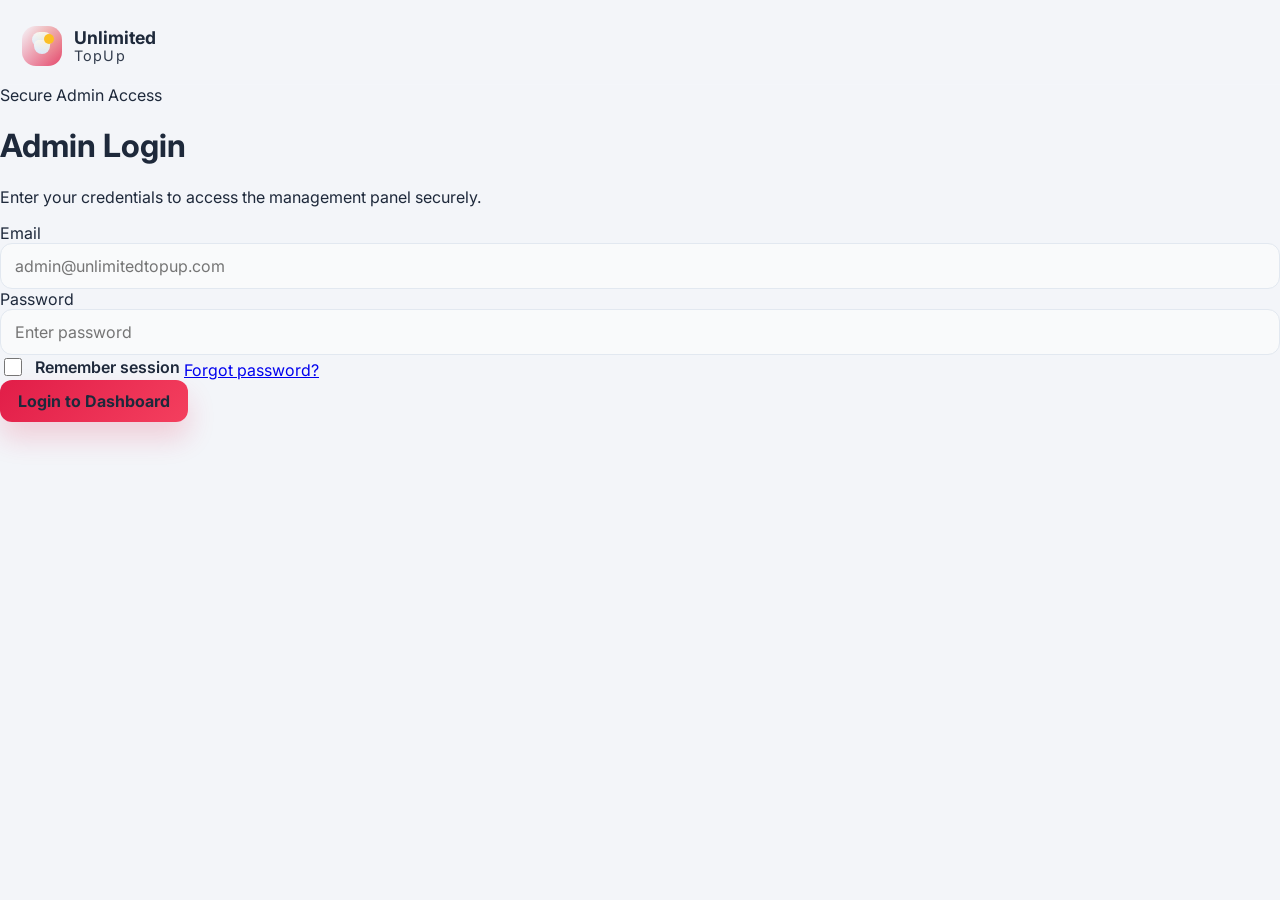
<file: admin/index.html>
<!DOCTYPE html>
<html lang="en">
  <head>
    <meta charset="UTF-8" />
    <meta name="viewport" content="width=device-width, initial-scale=1.0" />
    <title>Unlimited TopUp Admin</title>
    <meta name="description" content="Admin dashboard and management panel for Unlimited TopUp" />
    <link rel="preconnect" href="https://fonts.googleapis.com" />
    <link rel="preconnect" href="https://fonts.gstatic.com" crossorigin />
    <link href="https://fonts.googleapis.com/css2?family=Inter:wght@400;500;600;700;800;900&display=swap" rel="stylesheet" />
    <link rel="stylesheet" href="styles.css" />
  </head>
  <body class="admin-body">
    <div class="app-shell">
      <aside class="sidebar">
        <div class="brand-box">
          <div class="brand-mark">
            <span class="helmet"></span>
            <span class="light"></span>
          </div>
          <div class="brand-copy">
            <strong>Unlimited</strong>
            <span>TopUp</span>
          </div>
        </div>

        <nav class="sidebar-nav" aria-label="Sidebar navigation">
          <button class="nav-item active" data-section="overview">
            <span>▣</span>
            <span>Overview</span>
          </button>
          <button class="nav-item" data-section="orders">
            <span>🧾</span>
            <span>Orders</span>
          </button>
          <button class="nav-item" data-section="users">
            <span>👥</span>
            <span>Users</span>
          </button>
          <button class="nav-item" data-section="payments">
            <span>💳</span>
            <span>Payments</span>
          </button>
          <button class="nav-item" data-section="products">
            <span>📦</span>
            <span>Products</span>
          </button>
          <button class="nav-item" data-section="banners">
            <span>📣</span>
            <span>Notice & Banners</span>
          </button>
          <button class="nav-item" data-section="security">
            <span>🔐</span>
            <span>Security</span>
          </button>
        </nav>

        <div class="sidebar-footer">
          <div class="status-pill online">
            <span class="dot"></span>
            System Live
          </div>
        </div>
      </aside>

      <div class="main-panel">
        <header class="topbar">
          <div>
            <p class="topbar-kicker">Management Console</p>
            <h1>Administrator Dashboard</h1>
          </div>

          <div class="topbar-actions">
            <button class="icon-btn" aria-label="Notifications">🔔</button>
            <div class="profile-pill">
              <div class="avatar">AS</div>
              <div class="profile-meta">
                <strong>Admin Staff</strong>
                <small>superadmin@topupbd.com</small>
              </div>
            </div>
            <button class="btn btn-ghost logout-btn">Logout</button>
          </div>
        </header>

        <main class="content-wrap">
          <section id="overview" class="page-section active">
            <div class="page-head">
              <div>
                <span class="page-tag">Overview</span>
                <h2>Welcome back, Admin</h2>
              </div>
              <button class="btn btn-primary" data-open-modal="productModal">New Product</button>
            </div>

            <div class="stats-grid" id="statsGrid"></div>

            <div class="chart-grid">
              <div class="panel-card">
                <div class="panel-head">
                  <h3>Sales Overview</h3>
                  <span class="trend up">+18.6%</span>
                </div>
                <div class="chart-box line-chart" aria-label="Sales chart">
                  <svg viewBox="0 0 420 180" preserveAspectRatio="none">
                    <defs>
                      <linearGradient id="salesFill" x1="0" x2="0" y1="0" y2="1">
                        <stop offset="0%" stop-color="#e11d48" stop-opacity="0.22"/>
                        <stop offset="100%" stop-color="#e11d48" stop-opacity="0.01"/>
                      </linearGradient>
                    </defs>
                    <path d="M0 150 C40 130, 90 140, 120 100 S180 70, 220 80 S290 30, 320 60 S380 70, 420 25 L420 180 L0 180 Z" fill="url(#salesFill)"/>
                    <path d="M0 150 C40 130, 90 140, 120 100 S180 70, 220 80 S290 30, 320 60 S380 70, 420 25" fill="none" stroke="#e11d48" stroke-width="4" stroke-linecap="round"/>
                  </svg>
                </div>
              </div>

              <div class="panel-card">
                <div class="panel-head">
                  <h3>Order Status</h3>
                  <span class="trend neutral">Live</span>
                </div>
                <div class="donut-wrap">
                  <div class="donut-chart">
                    <div class="donut-center">
                      <strong>1,248</strong>
                      <small>Orders</small>
                    </div>
                  </div>
                  <ul class="legend-list">
                    <li><span class="legend-dot green"></span> Approved <strong>62%</strong></li>
                    <li><span class="legend-dot amber"></span> Pending <strong>24%</strong></li>
                    <li><span class="legend-dot red"></span> Cancelled <strong>14%</strong></li>
                  </ul>
                </div>
              </div>
            </div>

            <div class="panel-card table-panel">
              <div class="panel-head">
                <h3>Recent Orders</h3>
                <button class="text-btn" data-section="orders">View all</button>
              </div>
              <div class="table-wrap">
                <table>
                  <thead>
                    <tr>
                      <th>Order ID</th>
                      <th>User</th>
                      <th>Package</th>
                      <th>Amount</th>
                      <th>Method</th>
                      <th>Status</th>
                    </tr>
                  </thead>
                  <tbody id="recentOrdersTable"></tbody>
                </table>
              </div>
            </div>
          </section>

          <section id="orders" class="page-section">
            <div class="page-head">
              <div>
                <span class="page-tag">Orders</span>
                <h2>Order Management</h2>
              </div>
              <button class="btn btn-primary" data-open-modal="orderModal">Add Order</button>
            </div>

            <div class="panel-card table-panel">
              <div class="panel-head flex-head">
                <h3>All Top-Up Orders</h3>
                <div class="actions-group">
                  <input type="search" class="search-box" id="orderSearch" placeholder="Search order..." />
                </div>
              </div>
              <div class="table-wrap">
                <table>
                  <thead>
                    <tr>
                      <th>Order ID</th>
                      <th>User Name</th>
                      <th>Game UID</th>
                      <th>Package</th>
                      <th>Amount</th>
                      <th>Payment</th>
                      <th>Status</th>
                      <th>Action</th>
                    </tr>
                  </thead>
                  <tbody id="ordersTable"></tbody>
                </table>
              </div>
              <div class="pagination-row" id="ordersPagination"></div>
            </div>
          </section>

          <section id="users" class="page-section">
            <div class="page-head">
              <div>
                <span class="page-tag">Users</span>
                <h2>User Management</h2>
              </div>
              <button class="btn btn-primary" data-open-modal="userModal">Add User</button>
            </div>

            <div class="panel-card table-panel">
              <div class="panel-head flex-head">
                <h3>Registered Customers</h3>
                <div class="actions-group">
                  <input type="search" class="search-box" id="userSearch" placeholder="Search user..." />
                </div>
              </div>
              <div class="table-wrap">
                <table>
                  <thead>
                    <tr>
                      <th>Name</th>
                      <th>Email</th>
                      <th>Phone</th>
                      <th>Wallet</th>
                      <th>Joined</th>
                      <th>Status</th>
                      <th>Action</th>
                    </tr>
                  </thead>
                  <tbody id="usersTable"></tbody>
                </table>
              </div>
              <div class="pagination-row" id="usersPagination"></div>
            </div>
          </section>

          <section id="payments" class="page-section">
            <div class="page-head">
              <div>
                <span class="page-tag">Payments</span>
                <h2>Add Money Verification</h2>
              </div>
            </div>

            <div class="panel-card table-panel">
              <div class="panel-head">
                <h3>Manual Deposit Requests</h3>
              </div>
              <div class="table-wrap">
                <table>
                  <thead>
                    <tr>
                      <th>TrxID</th>
                      <th>User</th>
                      <th>Sender</th>
                      <th>Method</th>
                      <th>Amount</th>
                      <th>Status</th>
                      <th>Action</th>
                    </tr>
                  </thead>
                  <tbody id="paymentsTable"></tbody>
                </table>
              </div>
            </div>
          </section>

          <section id="products" class="page-section">
            <div class="page-head">
              <div>
                <span class="page-tag">Products</span>
                <h2>Package Management</h2>
              </div>
              <button class="btn btn-primary" data-open-modal="productModal">Add Package</button>
            </div>

            <div class="product-manage-grid" id="productsGrid"></div>
          </section>

          <section id="banners" class="page-section">
            <div class="page-head">
              <div>
                <span class="page-tag">Notice & Banners</span>
                <h2>Homepage Configuration</h2>
              </div>
              <button class="btn btn-primary" id="saveNoticeBtn">Save Changes</button>
            </div>

            <div class="config-grid">
              <div class="panel-card">
                <div class="panel-head">
                  <h3>Scrolling Notice</h3>
                </div>
                <label class="field-block">
                  <span>Homepage Notice Text</span>
                  <textarea id="noticeText" rows="5">🎉 সেরা ডেলিভারি, নিরাপদ পেমেন্ট, ২৪/৭ সাপোর্ট — Unlimited TopUp এ আজই অর্ডার করুন!</textarea>
                </label>
              </div>

              <div class="panel-card">
                <div class="panel-head">
                  <h3>Promotional Banner</h3>
                </div>
                <form id="bannerForm" class="stack-form">
                  <label class="field-block">
                    <span>Banner Title</span>
                    <input type="text" id="bannerTitle" value="Free Fire Diamond Offer" />
                  </label>
                  <label class="field-block">
                    <span>Banner Subtitle</span>
                    <input type="text" id="bannerSubtitle" value="Get up to 30% off on premium offers" />
                  </label>
                  <label class="field-block">
                    <span>CTA Label</span>
                    <input type="text" id="bannerCta" value="Shop Now" />
                  </label>
                  <label class="checkbox-row">
                    <input type="checkbox" id="bannerActive" checked />
                    <span>Banner is active</span>
                  </label>
                </form>
              </div>
            </div>
          </section>

          <section id="security" class="page-section">
            <div class="page-head">
              <div>
                <span class="page-tag">Security</span>
                <h2>Access Control</h2>
              </div>
            </div>

            <div class="security-grid">
              <div class="panel-card">
                <div class="panel-head">
                  <h3>Session Security</h3>
                </div>
                <ul class="info-list">
                  <li><strong>Login status:</strong> Verified</li>
                  <li><strong>Protected routes:</strong> Enabled</li>
                  <li><strong>Last session:</strong> Today, 09:48 AM</li>
                  <li><strong>Session timeout:</strong> 30 minutes</li>
                </ul>
              </div>

              <div class="panel-card">
                <div class="panel-head">
                  <h3>Admin Logs</h3>
                </div>
                <ul class="activity-list">
                  <li>Updated product pricing — 10 minutes ago</li>
                  <li>Approved deposit request TRX-4091 — 18 minutes ago</li>
                  <li>Blocked user — 1 hour ago</li>
                  <li>Updated homepage notice — 2 hours ago</li>
                </ul>
              </div>
            </div>
          </section>
        </main>
      </div>
    </div>

    <div class="modal" id="orderModal" aria-hidden="true">
      <div class="modal-card">
        <div class="modal-head">
          <h3>Order Form</h3>
          <button class="close-modal" type="button" aria-label="Close modal">×</button>
        </div>
        <form class="modal-form" id="orderForm">
          <label>
            <span>User Name</span>
            <input type="text" name="userName" placeholder="e.g. Sakib Ahmed" />
          </label>
          <label>
            <span>Game UID</span>
            <input type="text" name="gameUid" placeholder="e.g. 987654321" />
          </label>
          <label>
            <span>Package</span>
            <input type="text" name="packageName" placeholder="e.g. 25 Diamond" />
          </label>
          <label>
            <span>Amount</span>
            <input type="number" name="amount" placeholder="৳" />
          </label>
          <label>
            <span>Payment Method</span>
            <select name="method">
              <option>bKash</option>
              <option>Nagad</option>
              <option>Rocket</option>
              <option>Visa</option>
            </select>
          </label>
          <label>
            <span>Status</span>
            <select name="status">
              <option>Approved</option>
              <option>Processing</option>
              <option>Pending</option>
              <option>Cancelled</option>
            </select>
          </label>
          <div class="modal-actions">
            <button class="btn btn-ghost close-modal" type="button">Cancel</button>
            <button class="btn btn-primary" type="submit">Save Order</button>
          </div>
        </form>
      </div>
    </div>

    <div class="modal" id="userModal" aria-hidden="true">
      <div class="modal-card">
        <div class="modal-head">
          <h3>User Form</h3>
          <button class="close-modal" type="button" aria-label="Close modal">×</button>
        </div>
        <form class="modal-form" id="userForm">
          <label>
            <span>Name</span>
            <input type="text" name="name" placeholder="Full name" />
          </label>
          <label>
            <span>Email</span>
            <input type="email" name="email" placeholder="name@example.com" />
          </label>
          <label>
            <span>Phone</span>
            <input type="tel" name="phone" placeholder="+880..." />
          </label>
          <label>
            <span>Wallet Balance</span>
            <input type="number" name="wallet" placeholder="৳" />
          </label>
          <div class="modal-actions">
            <button class="btn btn-ghost close-modal" type="button">Cancel</button>
            <button class="btn btn-primary" type="submit">Save User</button>
          </div>
        </form>
      </div>
    </div>

    <div class="modal" id="productModal" aria-hidden="true">
      <div class="modal-card">
        <div class="modal-head">
          <h3>Package Form</h3>
          <button class="close-modal" type="button" aria-label="Close modal">×</button>
        </div>
        <form class="modal-form" id="productForm">
          <label>
            <span>Package Name</span>
            <input type="text" name="productName" placeholder="Weekly Membership" />
          </label>
          <label>
            <span>Category</span>
            <select name="category">
              <option>Diamonds</option>
              <option>Memberships</option>
              <option>Likes</option>
              <option>Level Up</option>
            </select>
          </label>
          <label>
            <span>Price</span>
            <input type="number" name="price" placeholder="৳" />
          </label>
          <label>
            <span>Discount Tag</span>
            <input type="text" name="discount" placeholder="Hot, New, Best Value" />
          </label>
          <label>
            <span>Status</span>
            <select name="active">
              <option value="Active">Active</option>
              <option value="Inactive">Inactive</option>
            </select>
          </label>
          <div class="modal-actions">
            <button class="btn btn-ghost close-modal" type="button">Cancel</button>
            <button class="btn btn-primary" type="submit">Save Package</button>
          </div>
        </form>
      </div>
    </div>

    <script src="script.js"></script>
  </body>
</html>
</file>
<file: admin/styles.css>
:root {
  --bg: #f3f5f9;
  --panel: #ffffff;
  --panel-soft: #f9fafb;
  --navy: #0f172a;
  --navy-2: #111827;
  --sidebar: #0b1220;
  --sidebar-2: #111c2d;
  --muted: #64748b;
  --text: #1e293b;
  --line: #e2e8f0;
  --primary: #e11d48;
  --primary-soft: rgba(225, 29, 72, 0.1);
  --gold: #fbbf24;
  --gold-soft: rgba(251, 191, 36, 0.14);
  --green: #10b981;
  --green-soft: rgba(16, 185, 129, 0.12);
  --amber: #f59e0b;
  --amber-soft: rgba(245, 158, 11, 0.12);
  --red: #ef4444;
  --red-soft: rgba(239, 68, 68, 0.12);
  --shadow: 0 18px 40px rgba(15, 23, 42, 0.08);
  --radius: 20px;
}

* {
  box-sizing: border-box;
}

html {
  scroll-behavior: smooth;
}

body {
  margin: 0;
  font-family: "Inter", sans-serif;
  background: var(--bg);
  color: var(--text);
}

button,
input,
textarea,
select {
  font: inherit;
}

button {
  cursor: pointer;
}

input,
textarea,
select {
  width: 100%;
  border: 1px solid var(--line);
  border-radius: 12px;
  background: var(--panel-soft);
  padding: 0.75rem 0.9rem;
  color: var(--navy);
  outline: none;
  transition: border-color 0.2s ease, box-shadow 0.2s ease;
}

input:focus,
textarea:focus,
select:focus {
  border-color: rgba(225, 29, 72, 0.3);
  box-shadow: 0 0 0 3px rgba(225, 29, 72, 0.08);
}

textarea {
  resize: vertical;
}

.admin-body {
  min-height: 100vh;
}

.app-shell {
  display: flex;
  min-height: 100vh;
}

.sidebar {
  width: 260px;
  background: linear-gradient(180deg, var(--sidebar) 0%, var(--sidebar-2) 100%);
  color: rgba(255, 255, 255, 0.88);
  display: flex;
  flex-direction: column;
  position: sticky;
  top: 0;
  height: 100vh;
}

.brand-box {
  display: flex;
  align-items: center;
  gap: 12px;
  padding: 26px 22px 18px;
  border-bottom: 1px solid rgba(255, 255, 255, 0.08);
}

.brand-mark {
  position: relative;
  width: 40px;
  height: 40px;
  background: linear-gradient(135deg, rgba(255, 255, 255, 0.16), rgba(225, 29, 72, 0.8));
  border-radius: 14px;
  overflow: hidden;
}

.helmet {
  position: absolute;
  left: 25%;
  right: 25%;
  top: 14%;
  height: 14px;
  background: linear-gradient(180deg, #f8fafc, #dbeafe);
  border-radius: 12px 12px 10px 10px;
}

.helmet::before {
  content: "";
  position: absolute;
  left: 10%;
  right: 10%;
  bottom: -8px;
  height: 14px;
  border-radius: 10px 10px 16px 16px;
  background: linear-gradient(180deg, #f8fafc, #dbeafe);
}

.light {
  position: absolute;
  right: 8px;
  top: 8px;
  width: 10px;
  height: 10px;
  border-radius: 50%;
  background: var(--gold);
  box-shadow: 0 0 18px rgba(251, 191, 36, 0.9);
}

.brand-copy {
  display: flex;
  flex-direction: column;
  line-height: 1.1;
}

.brand-copy strong {
  font-size: 1.1rem;
}

.brand-copy span {
  font-size: 0.9rem;
  letter-spacing: 0.08em;
  opacity: 0.9;
}

.sidebar-nav {
  display: flex;
  flex-direction: column;
  padding: 20px 14px;
  gap: 8px;
}

.nav-item {
  width: 100%;
  border: none;
  background: transparent;
  color: rgba(255, 255, 255, 0.78);
  display: flex;
  align-items: center;
  gap: 12px;
  justify-content: flex-start;
  min-height: 48px;
  padding: 0 14px;
  border-radius: 12px;
  font-weight: 600;
  transition: background 0.2s ease, color 0.2s ease, transform 0.2s ease;
}

.nav-item:hover,
.nav-item.active {
  background: rgba(255, 255, 255, 0.06);
  color: var(--white);
}

.sidebar-footer {
  margin-top: auto;
  padding: 18px 16px 24px;
}

.status-pill {
  display: inline-flex;
  align-items: center;
  gap: 8px;
  min-height: 34px;
  padding: 0 12px;
  border-radius: 999px;
  background: rgba(16, 185, 129, 0.12);
  border: 1px solid rgba(16, 185, 129, 0.25);
  color: #bbf7d0;
  font-weight: 700;
}

.dot {
  width: 8px;
  height: 8px;
  border-radius: 50%;
  background: var(--green);
}

.main-panel {
  flex: 1;
  min-width: 0;
}

.topbar {
  display: flex;
  align-items: center;
  justify-content: space-between;
  gap: 18px;
  padding: 22px 28px 18px;
  background: rgba(255, 255, 255, 0.92);
  border-bottom: 1px solid rgba(148, 163, 184, 0.2);
  backdrop-filter: blur(12px);
  position: sticky;
  top: 0;
  z-index: 30;
}

.topbar-kicker {
  margin: 0 0 6px;
  text-transform: uppercase;
  letter-spacing: 0.12em;
  font-size: 0.7rem;
  font-weight: 800;
  color: var(--muted);
}

.topbar h1 {
  margin: 0;
  font-size: clamp(1.7rem, 2vw, 2.3rem);
  letter-spacing: -0.05em;
}

.topbar-actions {
  display: flex;
  align-items: center;
  gap: 14px;
}

.icon-btn {
  width: 42px;
  height: 42px;
  border: 1px solid var(--line);
  border-radius: 12px;
  background: var(--panel);
  font-size: 1.1rem;
}

.profile-pill {
  display: flex;
  align-items: center;
  gap: 12px;
  padding: 7px 12px 7px 7px;
  background: var(--panel);
  border: 1px solid var(--line);
  border-radius: 14px;
}

.avatar {
  width: 38px;
  height: 38px;
  border-radius: 12px;
  background: linear-gradient(135deg, #fee2e2, #fbcfe8);
  color: var(--primary);
  display: flex;
  align-items: center;
  justify-content: center;
  font-weight: 800;
}

.profile-meta {
  display: flex;
  flex-direction: column;
  line-height: 1.2;
}

.profile-meta strong {
  font-size: 0.9rem;
}

.profile-meta small {
  color: var(--muted);
}

.btn {
  display: inline-flex;
  align-items: center;
  justify-content: center;
  min-height: 42px;
  border: none;
  border-radius: 12px;
  padding: 0 18px;
  font-weight: 700;
  transition: transform 0.2s ease, box-shadow 0.2s ease, opacity 0.2s ease;
}

.btn:hover {
  transform: translateY(-1px);
}

.btn-primary {
  background: linear-gradient(135deg, var(--primary) 0%, #f43f5e 100%);
  color: var(--white);
  box-shadow: 0 16px 28px rgba(225, 29, 72, 0.18);
}

.btn-ghost {
  background: var(--panel);
  color: var(--text);
  border: 1px solid var(--line);
}

.content-wrap {
  padding: 26px 28px 42px;
}

.page-section {
  display: none;
}

.page-section.active {
  display: block;
}

.page-head {
  display: flex;
  align-items: center;
  justify-content: space-between;
  gap: 18px;
  margin-bottom: 22px;
}

.page-tag {
  display: inline-block;
  font-size: 0.72rem;
  letter-spacing: 0.12em;
  font-weight: 800;
  text-transform: uppercase;
  color: var(--primary);
  margin-bottom: 8px;
}

.page-head h2 {
  margin: 0;
  font-size: clamp(1.8rem, 2vw, 2.4rem);
  letter-spacing: -0.05em;
}

.stats-grid {
  display: grid;
  grid-template-columns: repeat(4, minmax(0, 1fr));
  gap: 18px;
  margin-bottom: 22px;
}

.metric-card {
  background: var(--panel);
  border: 1px solid rgba(148, 163, 184, 0.18);
  border-radius: var(--radius);
  box-shadow: var(--shadow);
  padding: 20px 18px;
}

.metric-card .meta {
  display: flex;
  justify-content: space-between;
  align-items: center;
  gap: 12px;
  margin-bottom: 16px;
  color: var(--muted);
  font-weight: 600;
}

.metric-ico {
  width: 42px;
  height: 42px;
  border-radius: 12px;
  display: flex;
  align-items: center;
  justify-content: center;
  font-size: 1.2rem;
}

.metric-card h3 {
  margin: 0 0 10px;
  font-size: clamp(1.8rem, 2vw, 2.5rem);
  letter-spacing: -0.06em;
  color: var(--navy);
}

.metric-card small {
  color: var(--muted);
}

.metric-card .trend {
  display: inline-flex;
  align-items: center;
  gap: 7px;
  min-height: 28px;
  padding: 0 9px;
  border-radius: 999px;
  font-size: 0.76rem;
  font-weight: 700;
}

.trend.up {
  background: var(--green-soft);
  color: var(--green);
}

.trend.neutral {
  background: var(--amber-soft);
  color: var(--amber);
}

.trend.down {
  background: var(--red-soft);
  color: var(--red);
}

.chart-grid {
  display: grid;
  grid-template-columns: 1.35fr 0.65fr;
  gap: 20px;
  margin-bottom: 22px;
}

.panel-card {
  background: var(--panel);
  border: 1px solid rgba(148, 163, 184, 0.18);
  border-radius: var(--radius);
  box-shadow: var(--shadow);
  padding: 18px 18px 12px;
}

.panel-head {
  display: flex;
  justify-content: space-between;
  align-items: center;
  gap: 16px;
  margin-bottom: 18px;
}

.panel-head h3 {
  margin: 0;
  font-size: 1.2rem;
}

.chart-box {
  width: 100%;
  min-height: 200px;
  background: linear-gradient(180deg, rgba(225, 29, 72, 0.02), rgba(148, 163, 184, 0.02));
  border-radius: 16px;
  padding: 10px;
}

.chart-box svg {
  width: 100%;
  height: 180px;
}

.donut-wrap {
  display: flex;
  align-items: center;
  justify-content: space-between;
  gap: 18px;
  min-height: 200px;
}

.donut-chart {
  position: relative;
  width: 140px;
  height: 140px;
  border-radius: 50%;
  background: conic-gradient(var(--green) 0 62%, var(--amber) 62% 86%, var(--red) 86% 100%);
  display: flex;
  align-items: center;
  justify-content: center;
}

.donut-chart::before {
  content: "";
  position: absolute;
  inset: 18px;
  background: var(--panel);
  border-radius: 50%;
}

.donut-center {
  position: relative;
  z-index: 1;
  display: flex;
  flex-direction: column;
  align-items: center;
  line-height: 1.1;
}

.donut-center strong {
  font-size: 1.5rem;
}

.donut-center small {
  color: var(--muted);
}

.legend-list {
  list-style: none;
  margin: 0;
  padding: 0;
  display: grid;
  gap: 10px;
  font-size: 0.95rem;
  color: var(--muted);
}

.legend-list li {
  display: flex;
  align-items: center;
  justify-content: space-between;
  gap: 12px;
}

.legend-dot {
  width: 10px;
  height: 10px;
  border-radius: 50%;
  display: inline-block;
  margin-right: 8px;
}

.legend-dot.green { background: var(--green); }
.legend-dot.amber { background: var(--amber); }
.legend-dot.red { background: var(--red); }

.table-panel {
  padding-bottom: 8px;
}

.flex-head {
  display: flex;
  align-items: center;
  justify-content: space-between;
  gap: 16px;
}

.actions-group {
  min-width: 210px;
}

.search-box {
  min-height: 42px;
}

.table-wrap {
  overflow: auto;
  border-radius: 14px;
}

table {
  width: 100%;
  min-width: 760px;
  border-collapse: collapse;
}

th,
td {
  text-align: left;
  padding: 14px 12px;
  border-bottom: 1px solid var(--line);
  vertical-align: middle;
}

thead th {
  font-size: 0.78rem;
  color: var(--muted);
  text-transform: uppercase;
  letter-spacing: 0.08em;
  background: rgba(148, 163, 184, 0.04);
}

tbody tr:hover {
  background: rgba(148, 163, 184, 0.02);
}

.status-badge {
  display: inline-flex;
  align-items: center;
  justify-content: center;
  min-height: 30px;
  padding: 0 10px;
  border-radius: 999px;
  font-size: 0.76rem;
  font-weight: 700;
}

.status-badge.approved,
.status-badge.done,
.status-badge.active {
  background: var(--green-soft);
  color: var(--green);
}

.status-badge.pending,
.status-badge.processing {
  background: var(--amber-soft);
  color: var(--amber);
}

.status-badge.cancelled,
.status-badge.blocked,
.status-badge.rejected {
  background: var(--red-soft);
  color: var(--red);
}

.action-row {
  display: flex;
  align-items: center;
  gap: 8px;
  flex-wrap: wrap;
}

.small-btn {
  border: none;
  min-height: 30px;
  padding: 0 10px;
  border-radius: 10px;
  font-weight: 700;
  font-size: 0.76rem;
}

.small-btn.approve {
  background: var(--green-soft);
  color: var(--green);
}

.small-btn.process {
  background: var(--amber-soft);
  color: var(--amber);
}

.small-btn.cancel {
  background: var(--red-soft);
  color: var(--red);
}

.small-btn.edit {
  background: rgba(59, 130, 246, 0.10);
  color: #2563eb;
}

.small-btn.delete {
  background: rgba(239, 68, 68, 0.10);
  color: var(--red);
}

.text-btn {
  border: none;
  background: transparent;
  color: var(--primary);
  font-weight: 700;
}

.pagination-row {
  display: flex;
  justify-content: flex-end;
  gap: 8px;
  padding: 16px 4px 10px;
}

.page-number {
  width: 34px;
  height: 34px;
  border-radius: 10px;
  border: 1px solid var(--line);
  background: var(--panel-soft);
  color: var(--text);
  font-weight: 700;
}

.page-number.active {
  background: var(--primary);
  color: var(--white);
  border-color: var(--primary);
}

.product-manage-grid {
  display: grid;
  grid-template-columns: repeat(3, minmax(0, 1fr));
  gap: 18px;
}

.product-card-admin {
  background: var(--panel);
  border: 1px solid rgba(148, 163, 184, 0.18);
  border-radius: var(--radius);
  box-shadow: var(--shadow);
  padding: 18px;
}

.product-card-admin .product-top {
  display: flex;
  justify-content: space-between;
  align-items: flex-start;
  gap: 12px;
}

.product-label {
  display: inline-flex;
  align-items: center;
  justify-content: center;
  min-height: 28px;
  padding: 0 10px;
  border-radius: 999px;
  background: var(--gold-soft);
  color: #92400e;
  font-weight: 700;
  font-size: 0.72rem;
}

.product-card-admin h3 {
  margin: 16px 0 8px;
  font-size: 1.4rem;
}

.product-card-admin p {
  margin: 0 0 16px;
  color: var(--muted);
}

.meta-stack {
  display: grid;
  gap: 10px;
  margin-bottom: 14px;
}

.meta-row-inline {
  display: flex;
  justify-content: space-between;
  gap: 10px;
  color: var(--muted);
  font-weight: 600;
}

.meta-row-inline strong {
  color: var(--navy);
}

.product-actions {
  display: flex;
  justify-content: space-between;
  align-items: center;
  gap: 10px;
  margin-top: 10px;
}

.price-tag {
  font-size: 1.7rem;
  font-weight: 800;
  letter-spacing: -0.05em;
}

.config-grid,
.security-grid {
  display: grid;
  grid-template-columns: repeat(2, minmax(0, 1fr));
  gap: 20px;
}

.field-block {
  display: grid;
  gap: 8px;
  color: var(--muted);
  font-weight: 600;
}

.stack-form {
  display: grid;
  gap: 16px;
}

.checkbox-row {
  display: inline-flex;
  align-items: center;
  gap: 10px;
  color: var(--text);
  font-weight: 600;
}

.checkbox-row input {
  width: 18px;
  height: 18px;
  accent-color: var(--primary);
}

.info-list,
.activity-list {
  margin: 0;
  padding-left: 18px;
  color: var(--muted);
  display: grid;
  gap: 12px;
}

.modal {
  position: fixed;
  inset: 0;
  background: rgba(15, 23, 42, 0.52);
  display: none;
  align-items: center;
  justify-content: center;
  padding: 20px;
  z-index: 100;
}

.modal.open {
  display: flex;
}

.modal-card {
  width: min(540px, 100%);
  background: var(--panel);
  border-radius: 22px;
  border: 1px solid rgba(148, 163, 184, 0.18);
  box-shadow: 0 28px 80px rgba(15, 23, 42, 0.18);
  padding: 20px 20px 18px;
}

.modal-head {
  display: flex;
  align-items: center;
  justify-content: space-between;
  gap: 12px;
  margin-bottom: 18px;
}

.modal-head h3 {
  margin: 0;
  font-size: 1.5rem;
}

.close-modal {
  border: none;
  background: rgba(148, 163, 184, 0.08);
  width: 36px;
  height: 36px;
  border-radius: 10px;
  font-size: 1.4rem;
  color: var(--navy);
}

.modal-form {
  display: grid;
  gap: 16px;
}

.modal-form label {
  display: grid;
  gap: 8px;
  color: var(--muted);
  font-weight: 600;
}

.modal-actions {
  display: flex;
  justify-content: flex-end;
  gap: 12px;
  margin-top: 8px;
}

@media (max-width: 1120px) {
  .stats-grid {
    grid-template-columns: repeat(2, minmax(0, 1fr));
  }

  .chart-grid,
  .config-grid,
  .security-grid,
  .product-manage-grid {
    grid-template-columns: 1fr;
  }
}

@media (max-width: 820px) {
  .app-shell {
    display: block;
  }

  .sidebar {
    position: static;
    width: 100%;
    height: auto;
  }

  .sidebar-nav {
    display: grid;
    grid-template-columns: repeat(2, minmax(0, 1fr));
  }

  .content-wrap,
  .topbar {
    padding-left: 18px;
    padding-right: 18px;
  }
}

@media (max-width: 560px) {
  .topbar {
    flex-direction: column;
    align-items: flex-start;
  }

  .topbar-actions {
    width: 100%;
    justify-content: space-between;
    flex-wrap: wrap;
  }

  .stats-grid {
    grid-template-columns: 1fr;
  }

  .page-head,
  .panel-head,
  .flex-head {
    flex-direction: column;
    align-items: flex-start;
  }

  .actions-group {
    width: 100%;
  }

  .sidebar-nav {
    grid-template-columns: 1fr;
  }
}
</file>
